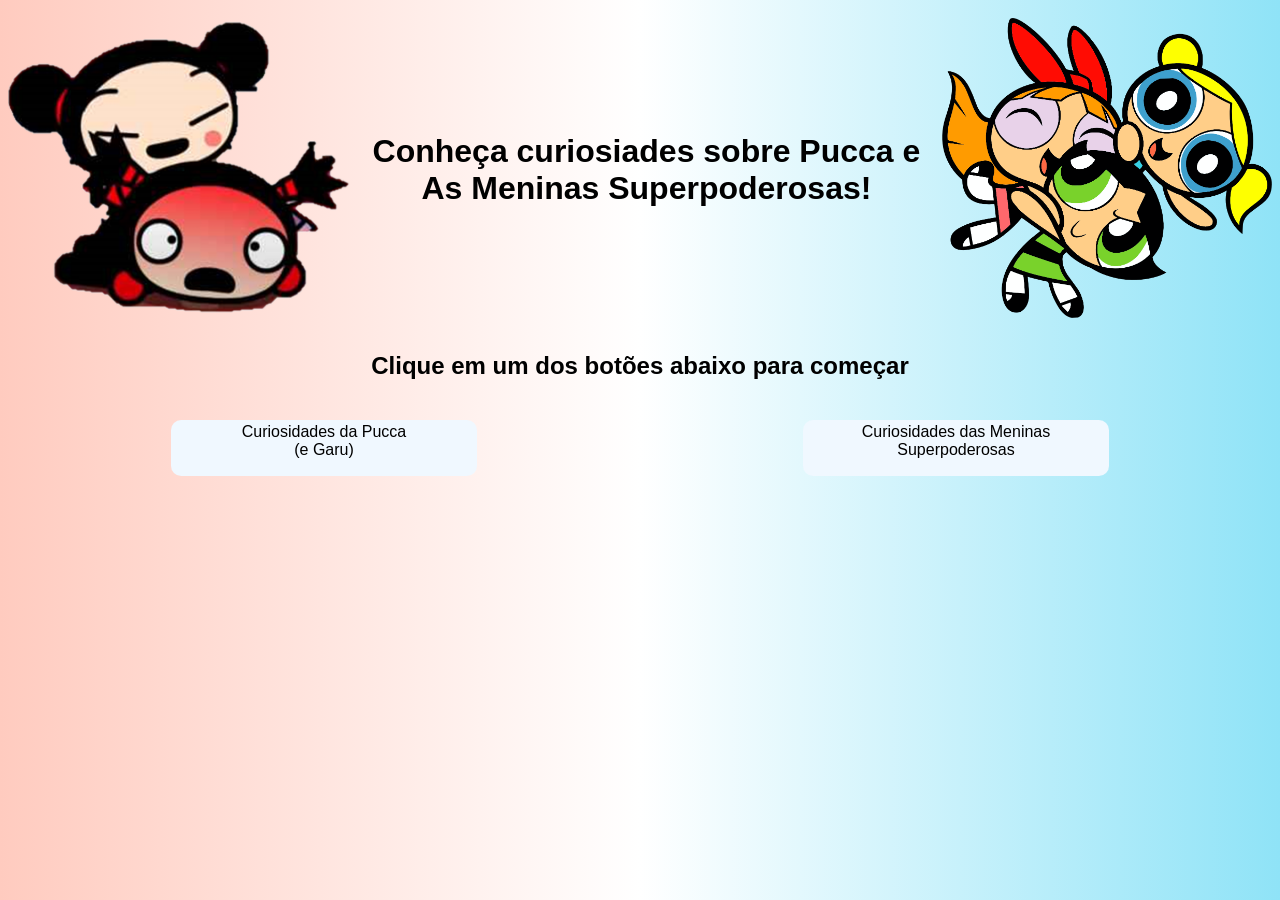
<file: curiosidades/index.html>
<!DOCTYPE html>
<html lang="pt-br">
<head>
    <meta charset="UTF-8">
    <meta name="viewport" content="width=device-width, initial-scale=1.0">
    <title>Página Inicial</title>
    <link rel="stylesheet" href="style.css">
</head>
<body>
    <div class="titulo">
        <picture >
        <img src="../imagens/img_curiosidades/pucca_garu.png" alt="[pucca imagem]" height="300px">
    </picture>
    <h1> Conheça curiosiades sobre Pucca e As Meninas Superpoderosas!</h1>
    <picture>
        <img src="../imagens/img_curiosidades/Meninas-Super-Poderosas.png" alt="[ Meninas Superpoderosas]" height="300px">
    </picture>
    </div>
     <h2>Clique em um dos botões abaixo para começar</h2>
    

    <div class="botoes">
        <div class="botao" id="pucca-btn">
            <a href="paginas/curiosidades_pucca.html">Curiosidades da Pucca <br>(e Garu)</a>
        </div>
        <div class="botao" id="meninas-btn">
            <a href="paginas/curiosidades_meninas.html">Curiosidades das Meninas Superpoderosas</a>
        </div>
    </div>
    
    
</body>
</html>
</file>
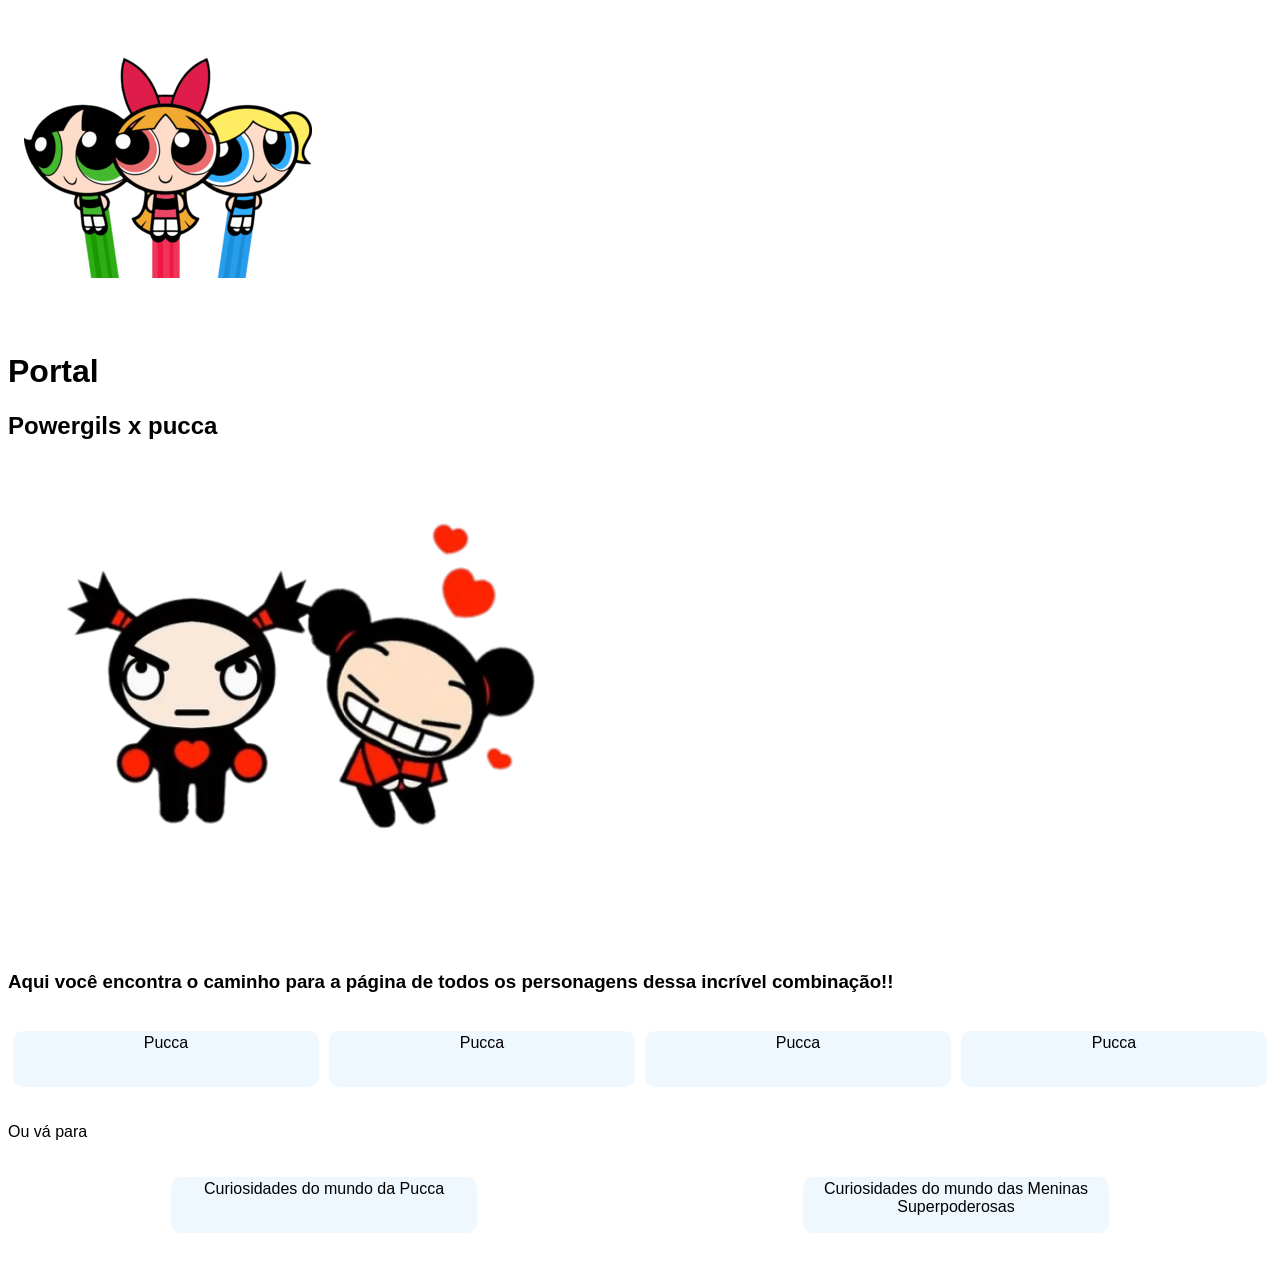
<file: portal/index.html>
<!DOCTYPE html>
<html lang="pt-br">
<head>
    <meta charset="UTF-8">
    <meta name="viewport" content="width=device-width, initial-scale=1.0">
    <title>Portal Powergils-Pucca</title>
    <link rel="stylesheet" href="style.css">
</head>
<body>
    <div id="title">
        <img src="../imagens/img_curiosidades/meninas-super-poderosas-juntas2.png" alt="meninassuperpoderosas">
        <h1>Portal</h1>
        <h2>Powergils x pucca</h2>
        <img src="../imagens/img_curiosidades/pucca_haru2.png" alt="puccaharu">
    </div>
    <h3>Aqui você encontra o caminho para a página de todos os personagens dessa incrível combinação!!</h3>

    <div class="botoes">
        <div class="botao" id="pucca-btn">
            <a href="../personagens/pucca.html/">Pucca </a>
        </div>
        <div class="botao" id="florzinha-btn">
            <a href="../personagens/florzinha.html/">Pucca </a>
        </div>
        <div class="botao" id="lindinha-btn">
            <a href="../personagens/Lindinha.html/">Pucca </a>
        </div>
        <div class="botao" id="docinho-btn">
            <a href="../personagens/docinho.html/">Pucca </a>
        </div>
    </div>


<p>Ou vá para</p>
    <div class="botoes">
        <div class="botao" id="curiosidades-pucca-btn">
            <a href="paginas/curiosidades_pucca.html">Curiosidades do mundo da Pucca </a>
        </div>
        <div class="botao" id="curiosidades-meninas-btn">
            <a href="paginas/curiosidades_meninas.html">Curiosidades do mundo das Meninas Superpoderosas</a>
        </div>
    </div>

    
</body>
</html>
</file>
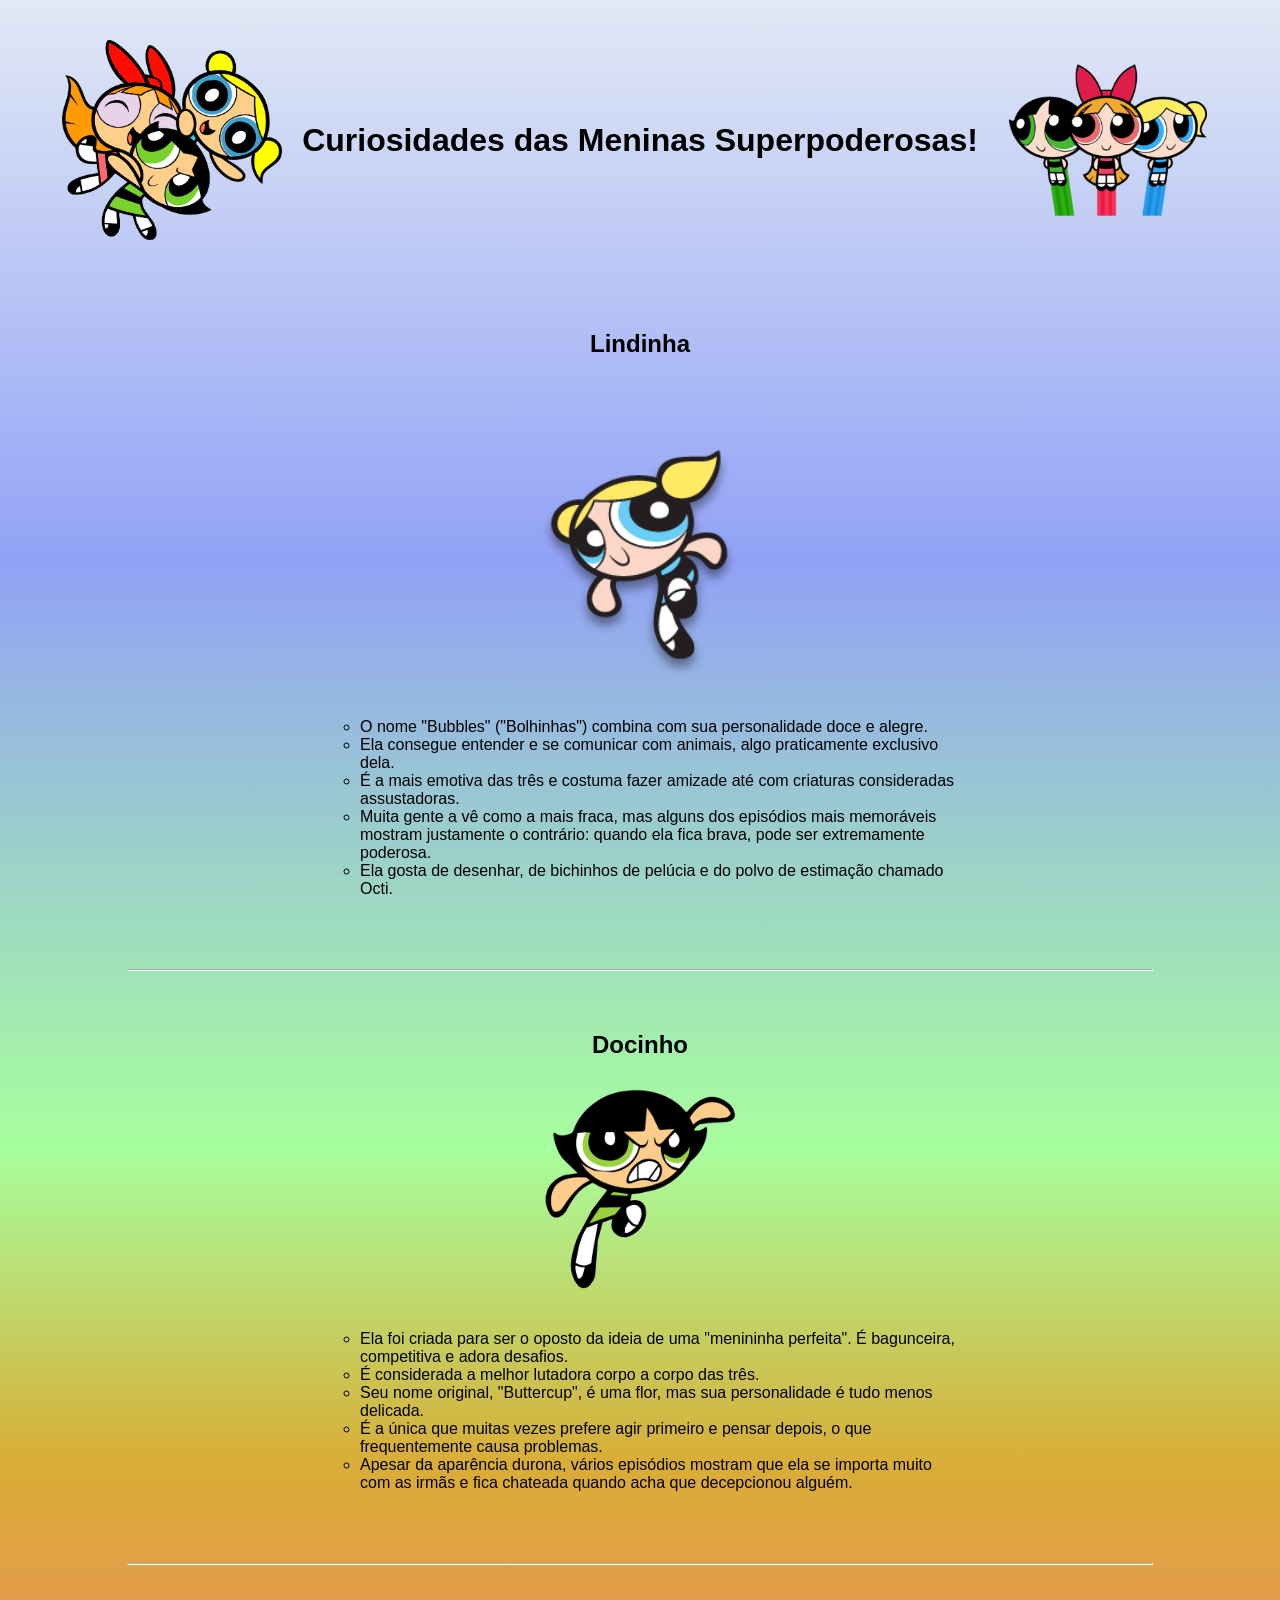
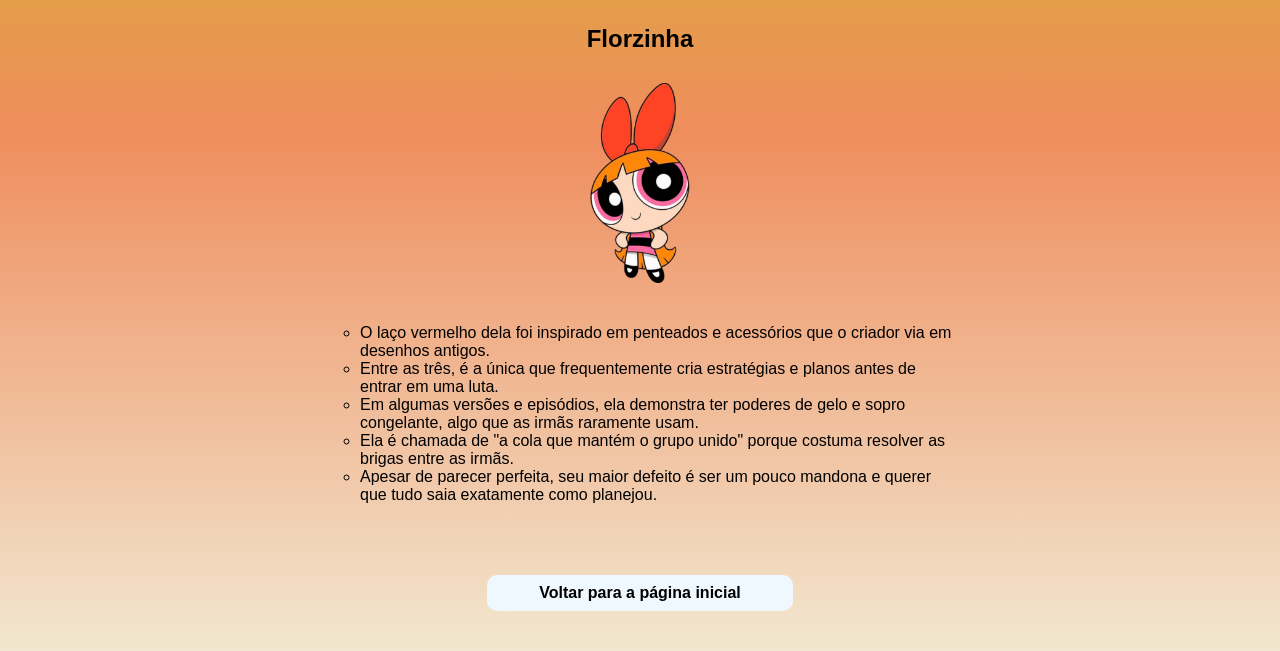
<file: curiosidades/paginas/curiosidades_meninas.html>
<!DOCTYPE html>
<html lang="pt-br">
<head>
    <meta charset="UTF-8">
    <meta name="viewport" content="width=device-width, initial-scale=1.0">
    <title>Meninas Superpoderosas</title>
    <link rel="stylesheet" href="meninas.css">
</head>
<body>
    <div id="title">
        <img src="../../imagens/img_curiosidades/Meninas-Super-Poderosas.png" alt="meninas">
        <h1>Curiosidades das Meninas Superpoderosas!</h1>
        <img src="../../imagens/img_curiosidades/meninas-super-poderosas-juntas2.png" alt="superpoderosas">
    </div>
    
    <div id="titlelindinha" class="character-header">
        <h2>Lindinha</h2>
        <img src="../../imagens/img_curiosidades/Linhdinha.webp" alt="lindinha" id="lindinha">
    </div>
    <div class="paragraph">
        <ul type="circle">
            <li>O nome "Bubbles" ("Bolhinhas") combina com sua personalidade doce e alegre.</li>
            <li>Ela consegue entender e se comunicar com animais, algo praticamente exclusivo dela.</li>
            <li>É a mais emotiva das três e costuma fazer amizade até com criaturas consideradas assustadoras.</li>
            <li>Muita gente a vê como a mais fraca, mas alguns dos episódios mais memoráveis mostram justamente o contrário: quando ela fica brava, pode ser extremamente poderosa.</li>
            <li>Ela gosta de desenhar, de bichinhos de pelúcia e do polvo de estimação chamado Octi.</li>
        </ul>
    </div>
    <hr>

    <div id="titledocinho" class="character-header">
        <h2>Docinho</h2>
        <img src="../../imagens/img_curiosidades/docinho.gif" alt="docinho" id="docinho">
    </div>
    <div class="paragraph">
        <ul type="circle">
            <li>Ela foi criada para ser o oposto da ideia de uma "menininha perfeita". É bagunceira, competitiva e adora desafios.</li>
            <li>É considerada a melhor lutadora corpo a corpo das três.</li>
            <li>Seu nome original, "Buttercup", é uma flor, mas sua personalidade é tudo menos delicada.</li>
            <li>É a única que muitas vezes prefere agir primeiro e pensar depois, o que frequentemente causa problemas.</li>
            <li>Apesar da aparência durona, vários episódios mostram que ela se importa muito com as irmãs e fica chateada quando acha que decepcionou alguém.</li>
        </ul>
    </div>
    <hr>

    <div id="titleflorzinha" class="character-header">
        <h2>Florzinha</h2>
        <img src="../../imagens/img_curiosidades/FLORZINHA.png" alt="Florzinha" id="florzinha">
    </div>
    <div class="paragraph">
        <ul type="circle">
            <li>O laço vermelho dela foi inspirado em penteados e acessórios que o criador via em desenhos antigos.</li>
            <li>Entre as três, é a única que frequentemente cria estratégias e planos antes de entrar em uma luta.</li>
            <li>Em algumas versões e episódios, ela demonstra ter poderes de gelo e sopro congelante, algo que as irmãs raramente usam.</li>
            <li>Ela é chamada de "a cola que mantém o grupo unido" porque costuma resolver as brigas entre as irmãs.</li>
            <li>Apesar de parecer perfeita, seu maior defeito é ser um pouco mandona e querer que tudo saia exatamente como planejou.</li>
        </ul>
    </div>
    
    <a href="../index.html" class="botao"><strong>Voltar para a página inicial</strong></a>
</body>
</html>
</file>
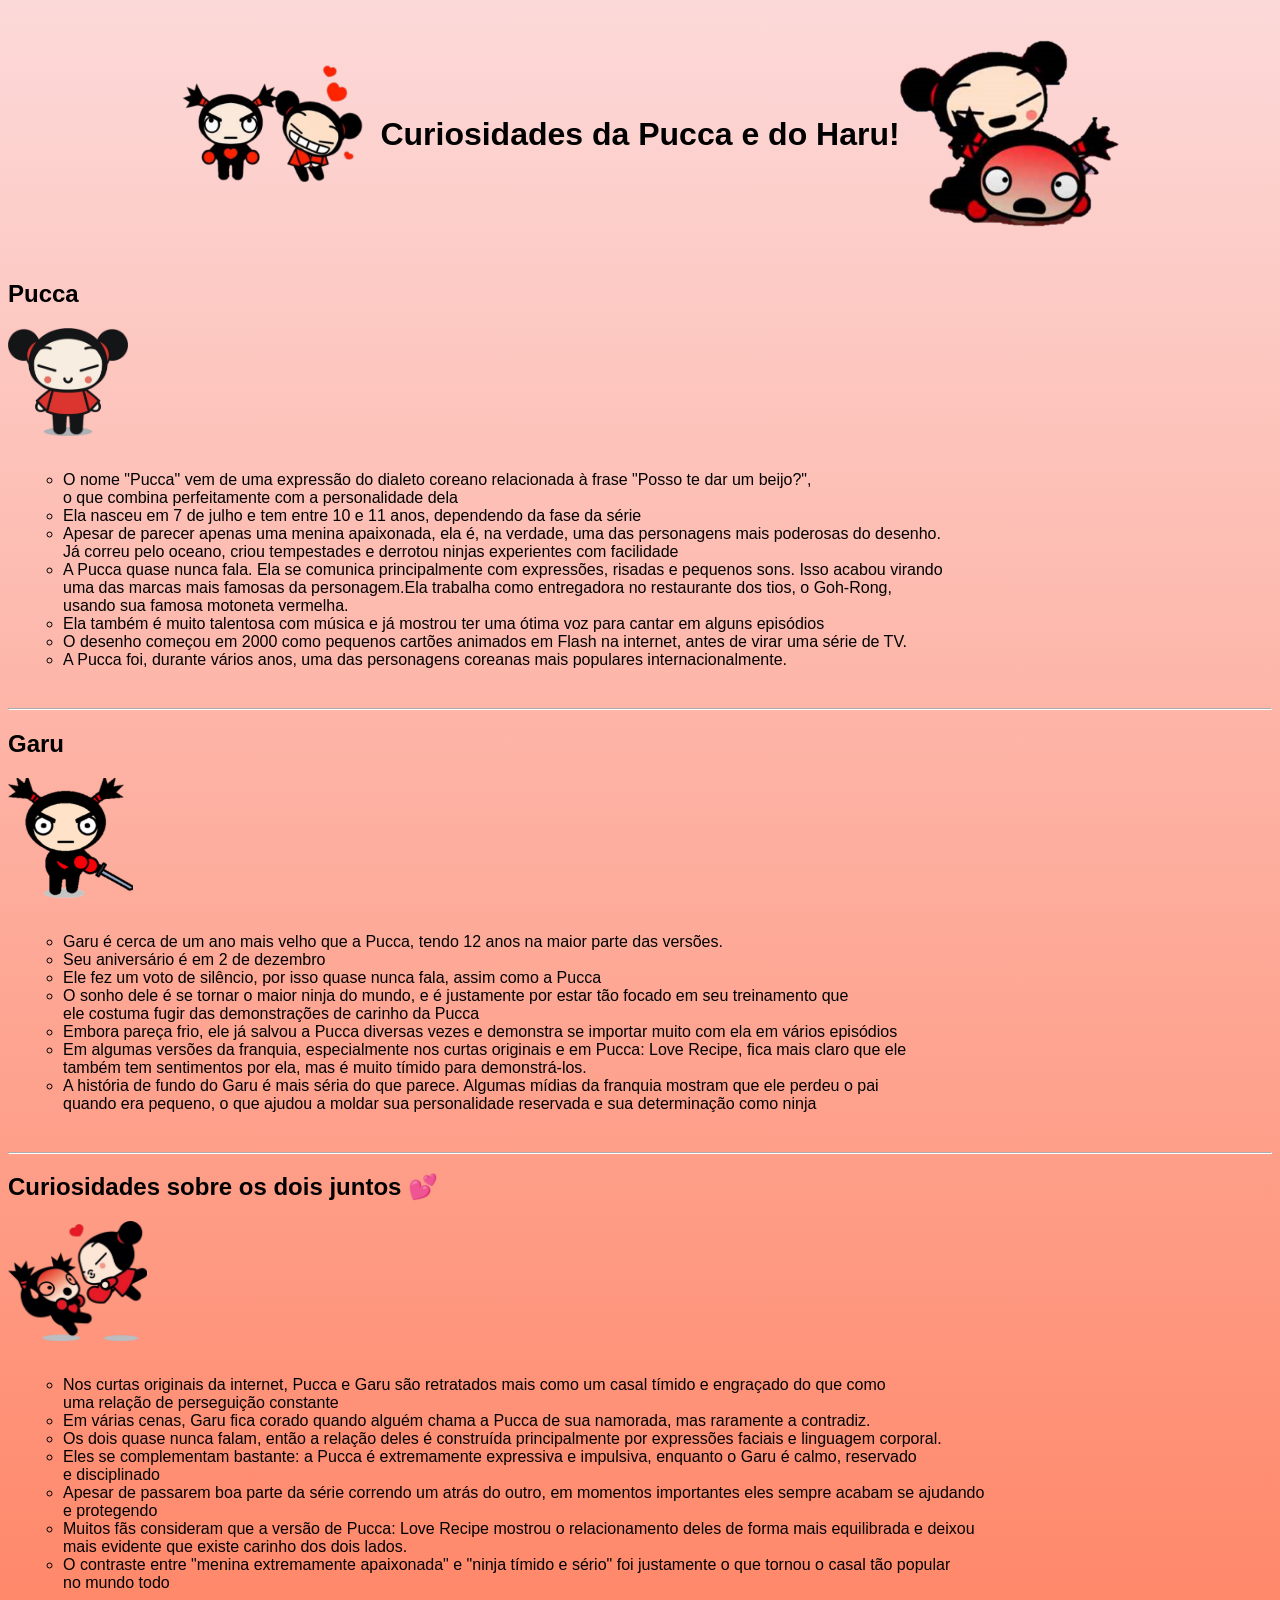
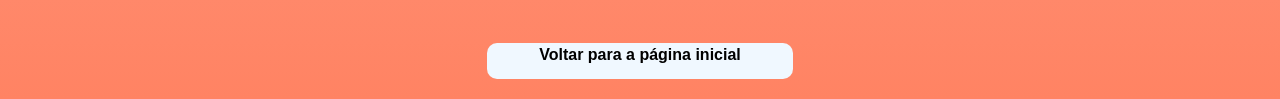
<file: curiosidades/paginas/curiosidades_pucca.html>
<!DOCTYPE html>
<html lang="pt-br">
<head>
    <meta charset="UTF-8">
    <meta name="viewport" content="width=device-width, initial-scale=1.0">
    <title>Pucca e Haru</title>
    <link rel="stylesheet" href="pucca.css">
</head>
<body>
    <div id="title">
        <img src="../../imagens/img_curiosidades/pucca_haru2.png" alt="pucca_garu">
        <h1>Curiosidades da Pucca e do Haru!</h1>
        <img src="../../imagens/img_curiosidades/pucca_garu.png" alt="pucca_e_garu">

        
    </div>
    
    <div id="titlepucca">
        <h2>Pucca</h2>
        <img src="../../imagens/img_curiosidades/pucca-sozinha1.png" alt="pucca" id="pucca1">
    </div>
    <div class="paragraph">
        <ul type="circle">
        <li>O nome "Pucca" vem de uma expressão do dialeto coreano relacionada à frase "Posso te dar um beijo?", <br>o que combina perfeitamente com a personalidade dela</li>
        <li>Ela nasceu em 7 de julho e tem entre 10 e 11 anos, dependendo da fase da série</li>
        <li>Apesar de parecer apenas uma menina apaixonada, ela é, na verdade, uma das personagens mais poderosas do desenho. <br> Já correu pelo oceano, criou tempestades e derrotou ninjas experientes com facilidade</li>
        <li>A Pucca quase nunca fala. Ela se comunica principalmente com expressões, risadas e pequenos sons. Isso acabou virando <br> uma das marcas mais famosas da personagem.Ela trabalha como entregadora no restaurante dos tios, o Goh-Rong, <br>usando sua famosa motoneta vermelha.</li>
        <li>Ela também é muito talentosa com música e já mostrou ter uma ótima voz para cantar em alguns episódios</li>
        <li>O desenho começou em 2000 como pequenos cartões animados em Flash na internet, antes de virar uma série de TV.</li>
        <li>A Pucca foi, durante vários anos, uma das personagens coreanas mais populares internacionalmente.</li>
        </ul>
    </div>
    

    <hr>
    <div id="titlegaru">
        <h2>Garu</h2>
        <img src="../../imagens/img_curiosidades/garusozinho1.webp" alt="garu">
    </div>
    <div class="paragraph">
        <ul type="circle">
            <li>Garu é cerca de um ano mais velho que a Pucca, tendo 12 anos na maior parte das versões.</li>
            <li>Seu aniversário é em 2 de dezembro</li>
            <li>Ele fez um voto de silêncio, por isso quase nunca fala, assim como a Pucca</li>
            <li>O sonho dele é se tornar o maior ninja do mundo, e é justamente por estar tão focado em seu treinamento que <br> ele costuma fugir das demonstrações de carinho da Pucca</li>
            <li>Embora pareça frio, ele já salvou a Pucca diversas vezes e demonstra se importar muito com ela em vários episódios</li>
            <li>Em algumas versões da franquia, especialmente nos curtas originais e em Pucca: Love Recipe, fica mais claro que ele <br>também tem sentimentos por ela, mas é muito tímido para demonstrá-los.</li>
            <li>A história de fundo do Garu é mais séria do que parece. Algumas mídias da franquia mostram que ele perdeu o pai  <br>quando era pequeno, o que ajudou a moldar sua personalidade reservada e sua determinação como ninja</li>
        </ul>
    </div>

    <hr>
    <div class="titletogheter">
        <h2>Curiosidades sobre os dois juntos 💕</h2>
        <img src="../../imagens/img_curiosidades/pucca_haru_juntos.png" alt="pucca_haru_juntos">
    </div>
    <div class="paragraph">
        <ul type="circle">
            <li>Nos curtas originais da internet, Pucca e Garu são retratados mais como um casal tímido e engraçado do que como<br> uma relação de perseguição constante</li>
            <li>Em várias cenas, Garu fica corado quando alguém chama a Pucca de sua namorada, mas raramente a contradiz.</li>
            <li>Os dois quase nunca falam, então a relação deles é construída principalmente por expressões faciais e linguagem corporal.</li>
            <li>Eles se complementam bastante: a Pucca é extremamente expressiva e impulsiva, enquanto o Garu é calmo, reservado <br> e disciplinado</li>
            <li>Apesar de passarem boa parte da série correndo um atrás do outro, em momentos importantes eles sempre acabam se ajudando <br>e protegendo</li>
            <li>Muitos fãs consideram que a versão de Pucca: Love Recipe mostrou o relacionamento deles de forma mais equilibrada e deixou <br>mais evidente que existe carinho dos dois lados.</li>
            <li>O contraste entre "menina extremamente apaixonada" e "ninja tímido e sério" foi justamente o que tornou o casal tão popular <br>no mundo todo</li>
        </ul>
    </div>
    <a href="../index.html" class="botao"><strong>Voltar para a página inicial</strong></a>


    
</body>
</html>
</file>
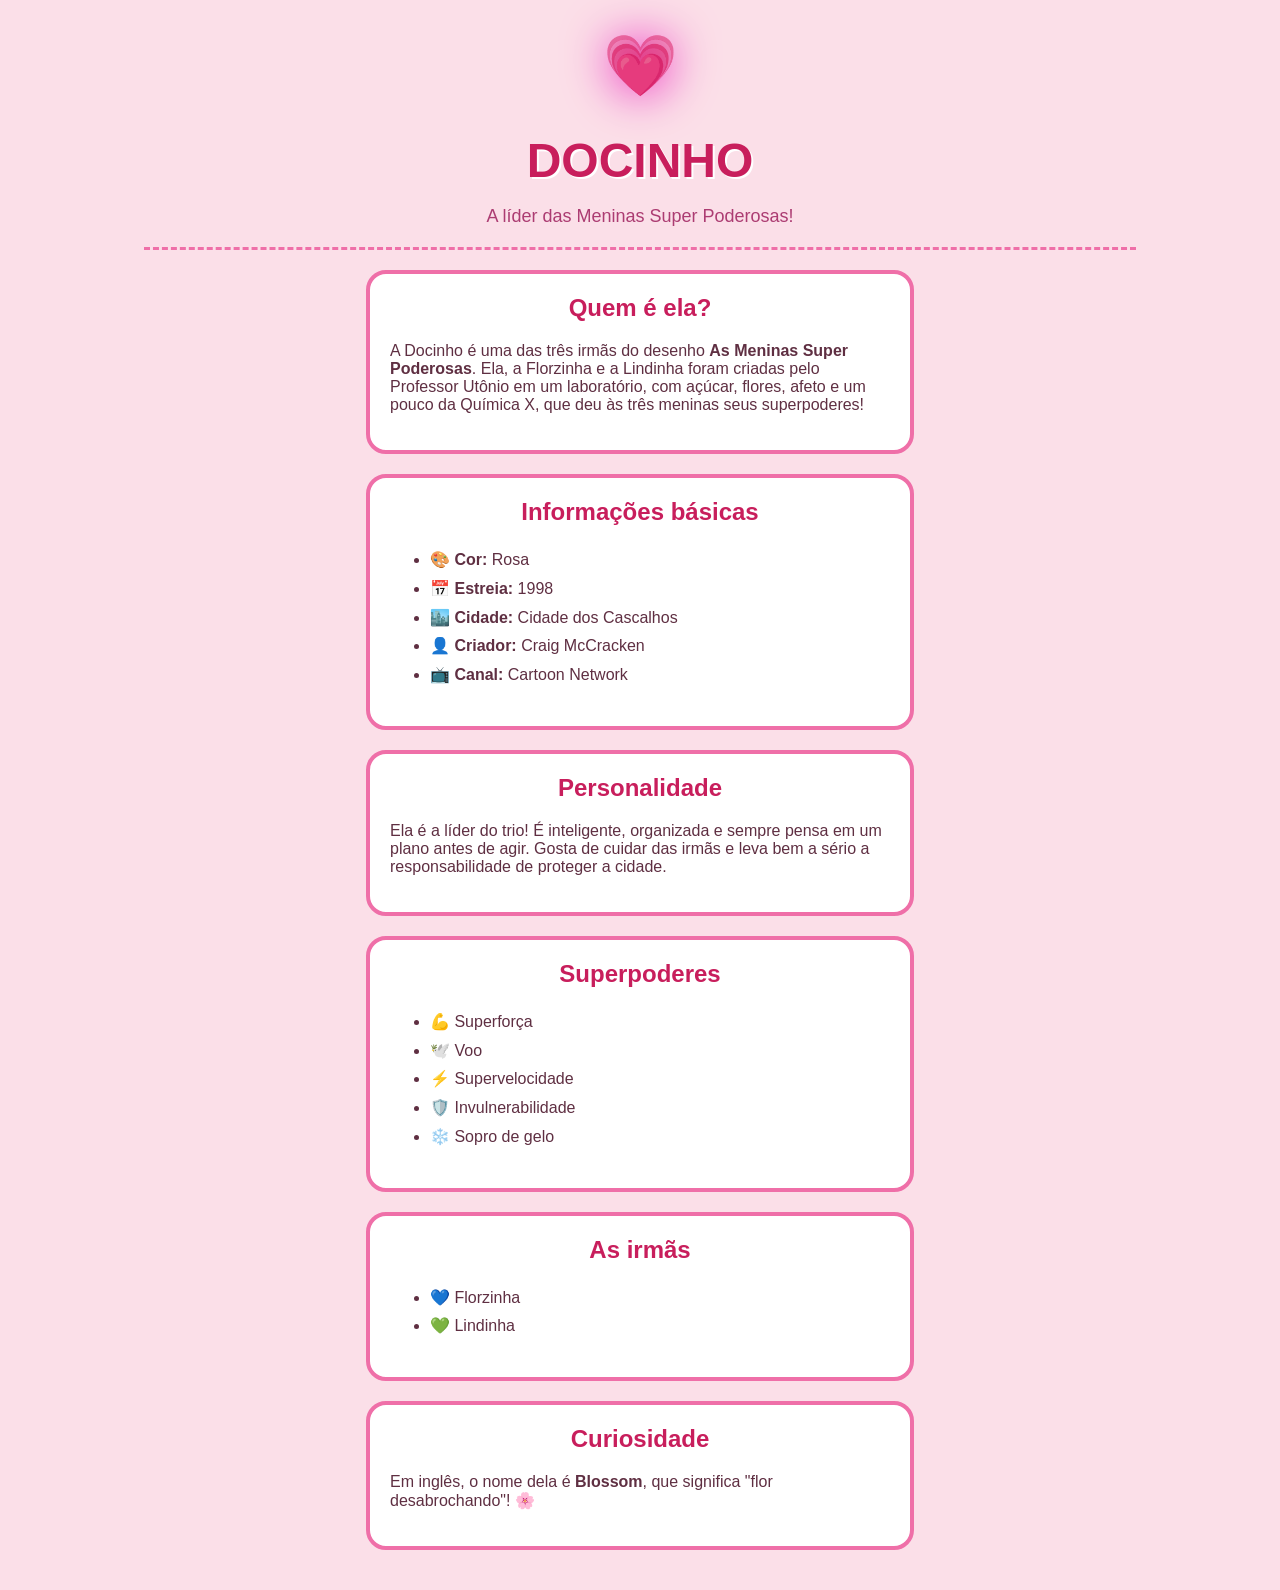
<file: Personagens/docinho.html/paginaDocinho.html>
<!DOCTYPE html>
<html lang="pt-BR">
<head>
<meta charset="UTF-8">
<title>Docinho</title>
<link rel="stylesheet" href="paginaDocinho.css">
</head>
<body>
 
  <div class="estrela">💗</div>
  <h1>DOCINHO</h1>
  <p class="subtitulo">A líder das Meninas Super Poderosas!</p>
 
  <hr>
 
  <div class="caixa">
    <h2>Quem é ela?</h2>
    <p>
      A Docinho é uma das três irmãs do desenho <b>As Meninas Super Poderosas</b>.
      Ela, a Florzinha e a Lindinha foram criadas pelo Professor Utônio em um
      laboratório, com açúcar, flores, afeto e um pouco da Química X, que deu
      às três meninas seus superpoderes!
    </p>
  </div>
 
  <div class="caixa">
    <h2>Informações básicas</h2>
    <ul>
      <li>🎨 <b>Cor:</b> Rosa</li>
      <li>📅 <b>Estreia:</b> 1998</li>
      <li>🏙️ <b>Cidade:</b> Cidade dos Cascalhos</li>
      <li>👤 <b>Criador:</b> Craig McCracken</li>
      <li>📺 <b>Canal:</b> Cartoon Network</li>
    </ul>
  </div>
 
  <div class="caixa">
    <h2>Personalidade</h2>
    <p>
      Ela é a líder do trio! É inteligente, organizada e sempre pensa em um
      plano antes de agir. Gosta de cuidar das irmãs e leva bem a sério a
      responsabilidade de proteger a cidade.
    </p>
  </div>
 
  <div class="caixa">
    <h2>Superpoderes</h2>
    <ul>
      <li>💪 Superforça</li>
      <li>🕊️ Voo</li>
      <li>⚡ Supervelocidade</li>
      <li>🛡️ Invulnerabilidade</li>
      <li>❄️ Sopro de gelo</li>
    </ul>
  </div>
 
  <div class="caixa">
    <h2>As irmãs</h2>
    <ul>
      <li>💙 Florzinha</li>
      <li>💚 Lindinha</li>
    </ul>
  </div>
 
  <div class="caixa">
    <h2>Curiosidade</h2>
    <p>Em inglês, o nome dela é <b>Blossom</b>, que significa "flor desabrochando"! 🌸</p>
  </div>
 

 
</body>
</html>
</file>
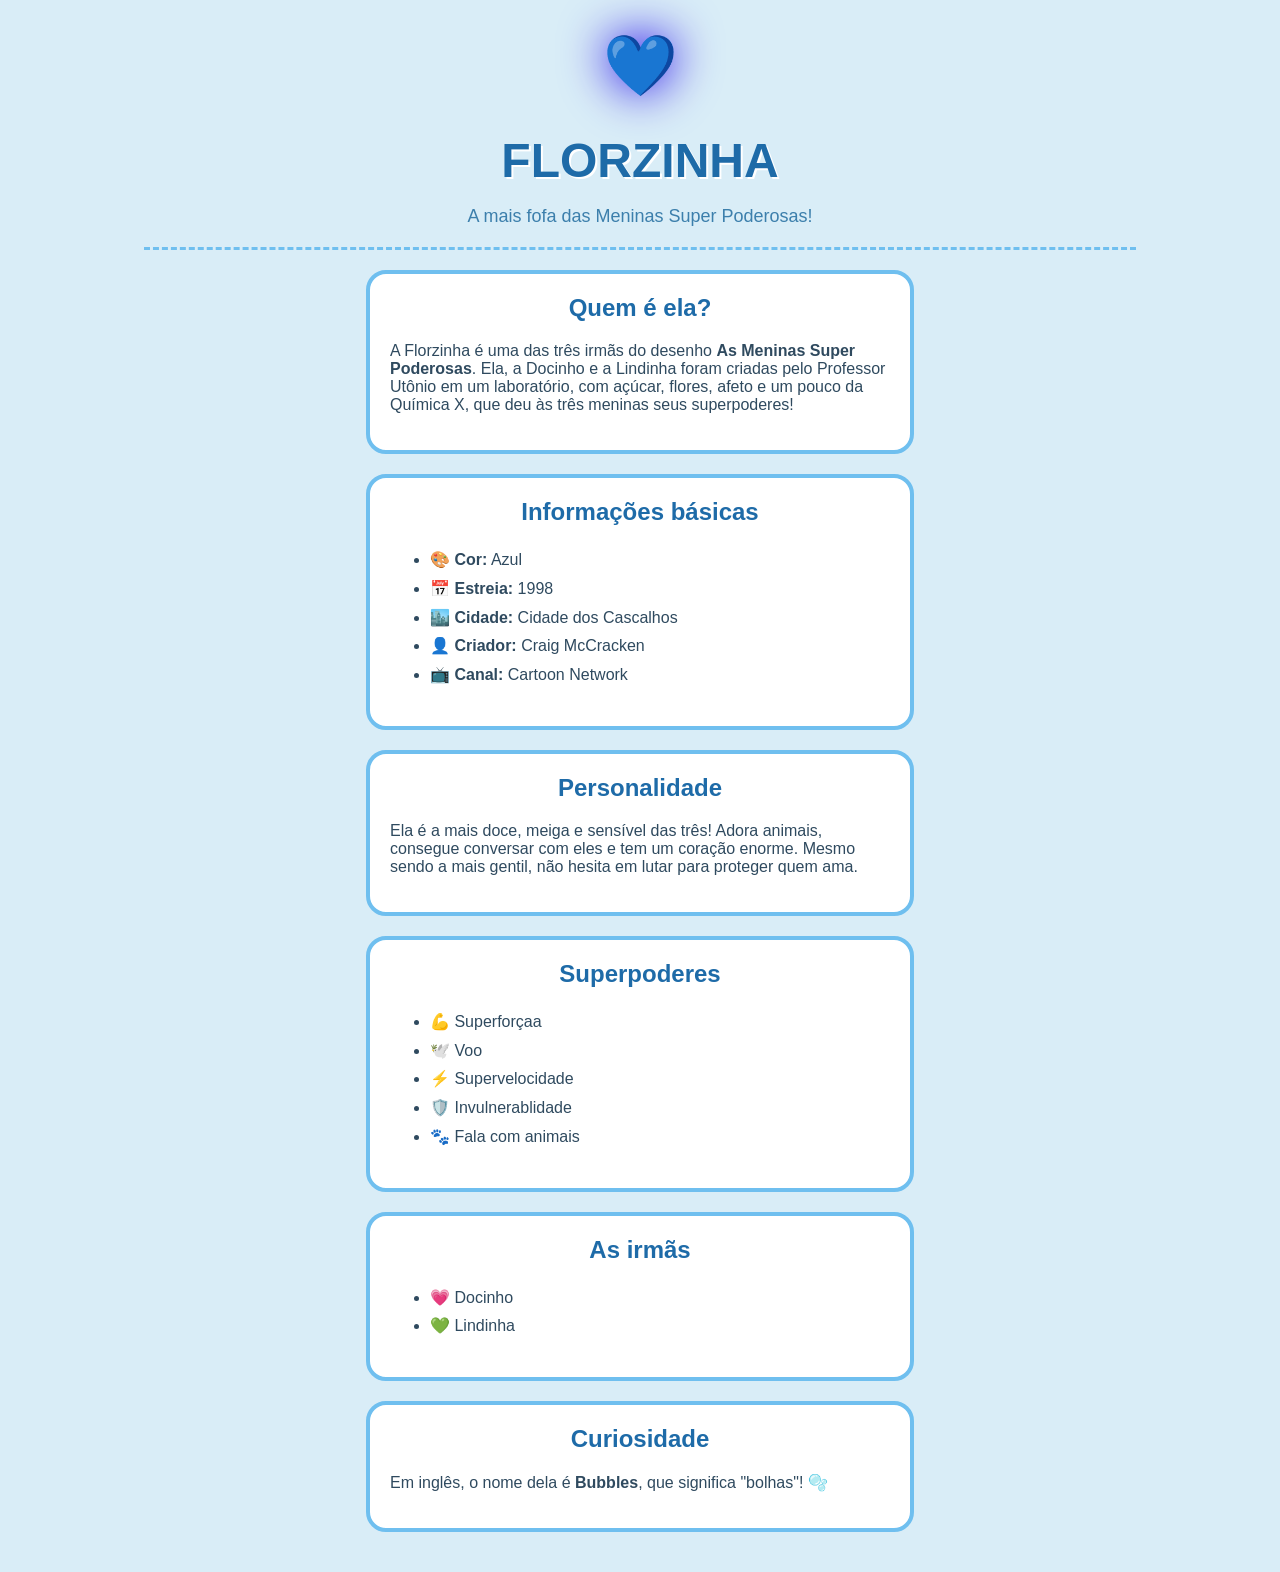
<file: Personagens/florzinha.html/paginaFlorzinha.html>
</html><!DOCTYPE html>
<html lang="pt-BR">
<head>
<meta charset="UTF-8">
<title>Florzinha</title>
<link rel="stylesheet" href="paginaflorzinha.css">
</head>
<body>
 
  <div class="estrela">💙</div>
  <h1>FLORZINHA</h1>
  <p class="subtitulo">A mais fofa das Meninas Super Poderosas!</p>
 
  <hr>
 
  <div class="caixa">
    <h2>Quem é ela?</h2>
    <p>
      A Florzinha é uma das três irmãs do desenho <b>As Meninas Super Poderosas</b>.
      Ela, a Docinho e a Lindinha foram criadas pelo Professor Utônio em um
      laboratório, com açúcar, flores, afeto e um pouco da Química X, que deu
      às três meninas seus superpoderes!
    </p>
  </div>
 
  <div class="caixa">
    <h2>Informações básicas</h2>
    <ul>
      <li>🎨 <b>Cor:</b> Azul</li>
      <li>📅 <b>Estreia:</b> 1998</li>
      <li>🏙️ <b>Cidade:</b> Cidade dos Cascalhos</li>
      <li>👤 <b>Criador:</b> Craig McCracken</li>
      <li>📺 <b>Canal:</b> Cartoon Network</li>
    </ul>
  </div>
 
  <div class="caixa">
    <h2>Personalidade</h2>
    <p>
      Ela é a mais doce, meiga e sensível das três! Adora animais, consegue
      conversar com eles e tem um coração enorme. Mesmo sendo a mais gentil,
      não hesita em lutar para proteger quem ama.
    </p>
  </div>
 
  <div class="caixa">
    <h2>Superpoderes</h2>
    <ul>
      <li>💪 Superforçaa </li>
      <li>🕊️ Voo</li>
      <li>⚡ Supervelocidade</li>
      <li>🛡️ Invulnerablidade</li>
      <li>🐾 Fala com animais</li>
    </ul>
  </div>
 
  <div class="caixa">
    <h2>As irmãs</h2>
    <ul>
      <li>💗 Docinho</li>
      <li>💚 Lindinha</li>
    </ul>
  </div>
 
  <div class="caixa">
    <h2>Curiosidade</h2>
    <p>Em inglês, o nome dela é <b>Bubbles</b>, que significa "bolhas"! 🫧</p>
  </div>
 

 
</body>
</html>
</file>
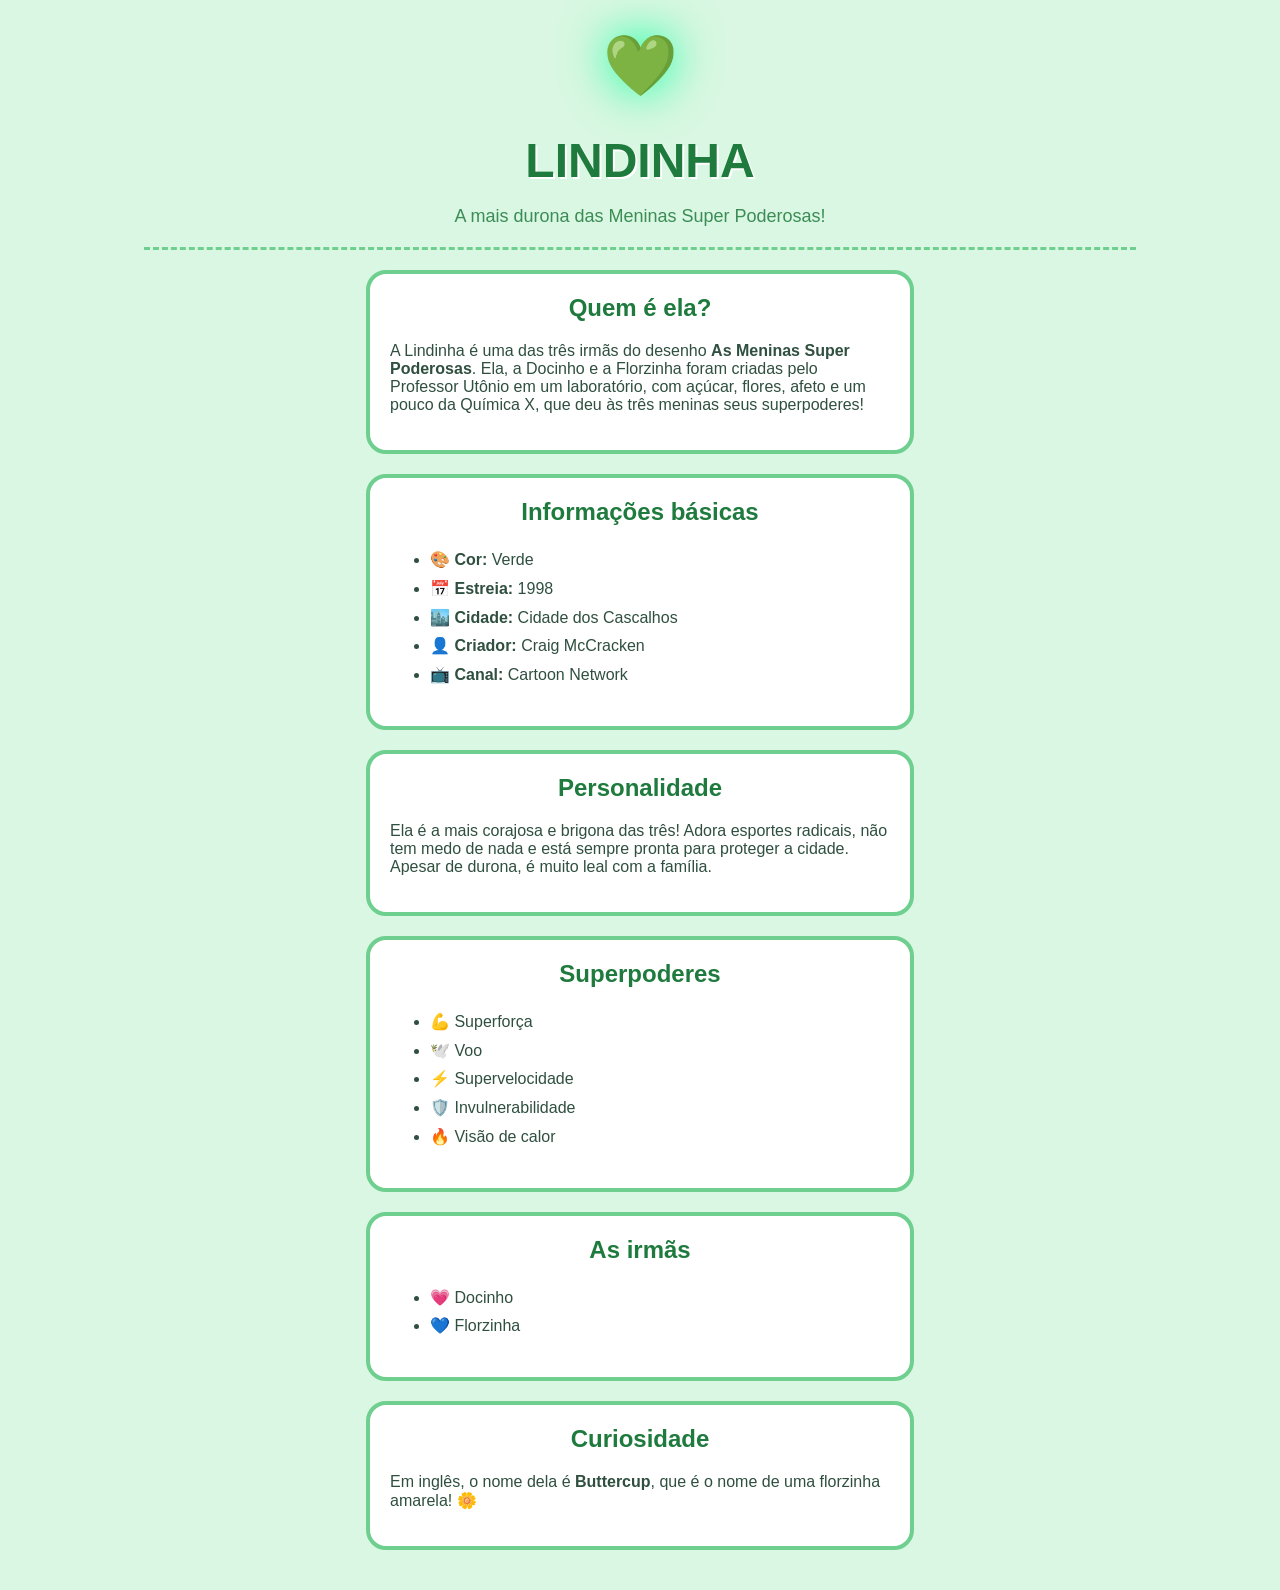
<file: Personagens/Lindinha.html/paginaLindinha.html>
<body><!DOCTYPE html>
<html lang="br">
<head>
<meta charset="UTF-8">
<title>Lindinha</title>
<link rel="stylesheet" href="paginaLindinha.css">
</head>
<body>
 
  <div class="estrela">💚</div>
  <h1>LINDINHA</h1>
  <p class="subtitulo">A mais durona das Meninas Super Poderosas!</p>
 
  <hr>
 
  <div class="caixa">
    <h2>Quem é ela?</h2>
    <p>
      A Lindinha é uma das três irmãs do desenho <b>As Meninas Super Poderosas</b>.
      Ela, a Docinho e a Florzinha foram criadas pelo Professor Utônio em um
      laboratório, com açúcar, flores, afeto e um pouco da Química X, que deu
      às três meninas seus superpoderes!
    </p>
  </div>
 
  <div class="caixa">
    <h2>Informações básicas</h2>
    <ul>
      <li>🎨 <b>Cor:</b> Verde</li>
      <li>📅 <b>Estreia:</b> 1998</li>
      <li>🏙️ <b>Cidade:</b> Cidade dos Cascalhos</li>
      <li>👤 <b>Criador:</b> Craig McCracken</li>
      <li>📺 <b>Canal:</b> Cartoon Network</li>
    </ul>
  </div>
 
  <div class="caixa">
    <h2>Personalidade</h2>
    <p>
      Ela é a mais corajosa e brigona das três! Adora esportes radicais,
      não tem medo de nada e está sempre pronta para proteger a cidade.
      Apesar de durona, é muito leal com a família.
    </p>
  </div>
 
  <div class="caixa">
    <h2>Superpoderes</h2>
    <ul>
      <li>💪 Superforça</li>
      <li>🕊️ Voo</li>
      <li>⚡ Supervelocidade</li>
      <li>🛡️ Invulnerabilidade</li>
      <li>🔥 Visão de calor</li>
    </ul>
  </div>
 
  <div class="caixa">
    <h2>As irmãs</h2>
    <ul>
      <li>💗 Docinho</li>
      <li>💙 Florzinha</li>
    </ul>
  </div>
 
  <div class="caixa">
    <h2>Curiosidade</h2>
    <p>Em inglês, o nome dela é <b>Buttercup</b>, que é o nome de uma florzinha amarela! 🌼</p>
  </div>
 
 
 
</body>
</html>
 
    
</body>
</html>
</file>
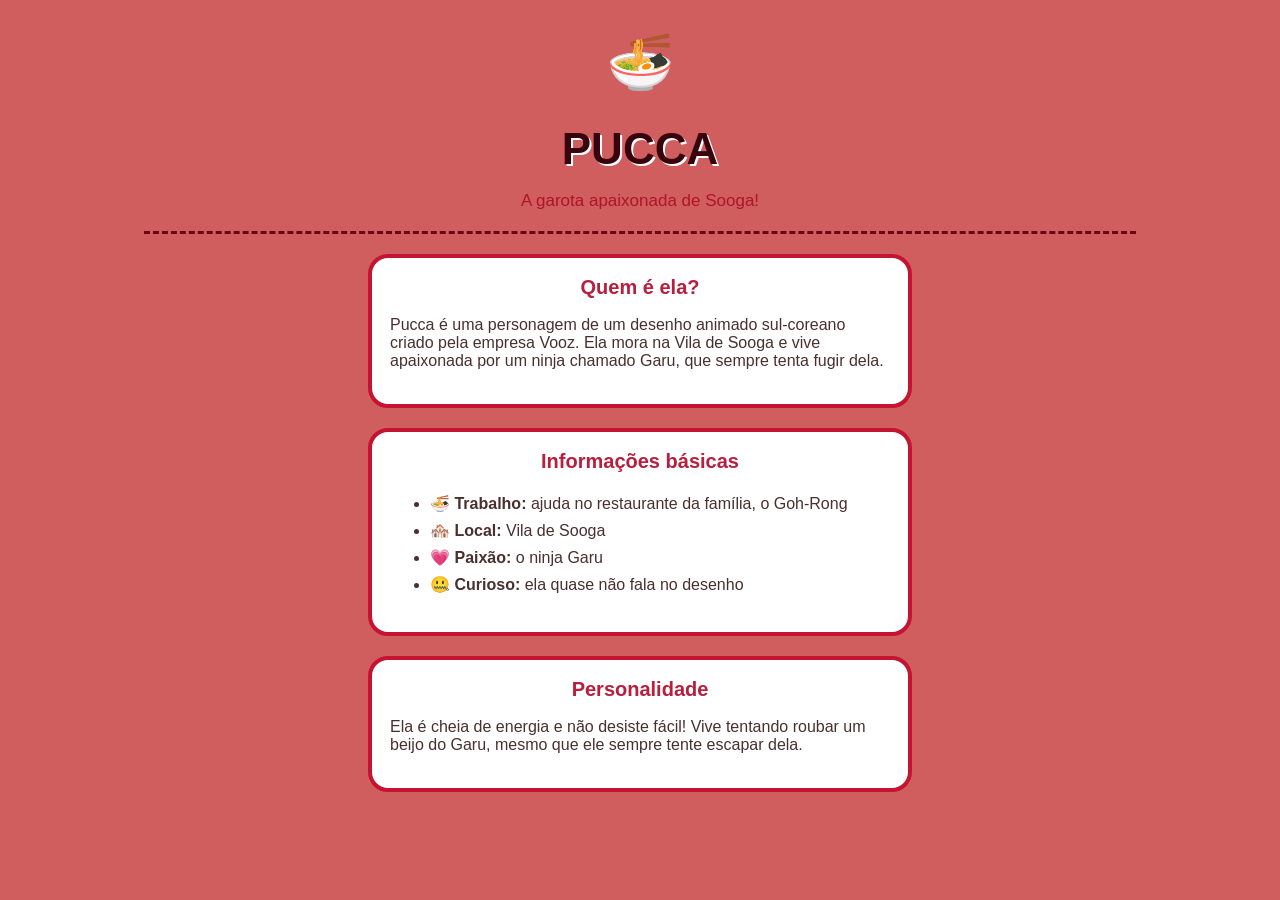
<file: Personagens/pucca.html/puccaPagina.html>
<!DOCTYPE html>
<html lang="pt-BR">
<head>
<meta charset="UTF-8">
<title>Pucca</title>
<link rel="stylesheet" href="puccaPagina.css">
</head>
<body>
 
  <div class="estrela">🍜</div>
  <h1>PUCCA</h1>
  <p class="subtitulo">A garota apaixonada de Sooga!</p>
 
  <hr>
 
  <div class="caixa">
    <h2>Quem é ela?</h2>
    <p>
      Pucca é uma personagem de um desenho animado sul-coreano criado pela
      empresa Vooz. Ela mora na Vila de Sooga e vive apaixonada por um
      ninja chamado Garu, que sempre tenta fugir dela.
    </p>
  </div>
 
  <div class="caixa">
    <h2>Informações básicas</h2>
    <ul>
      <li>🍜 <b>Trabalho:</b> ajuda no restaurante da família, o Goh-Rong</li>
      <li>🏘️ <b>Local:</b> Vila de Sooga</li>
      <li>💗 <b>Paixão:</b> o ninja Garu</li>
      <li>🤐 <b>Curioso:</b> ela quase não fala no desenho</li>
    </ul>
  </div>
 
  <div class="caixa">
    <h2>Personalidade</h2>
    <p>
      Ela é cheia de energia e não desiste fácil! Vive tentando roubar um
      beijo do Garu, mesmo que ele sempre tente escapar dela.
    </p>
  </div>
 

 
</body>
</html>
</file>
<file: curiosidades/style.css>
body {
background: #ffcbbf;
background: linear-gradient(90deg,rgba(255, 203, 191, 1) 0%, rgba(255, 255, 255, 1) 50%, rgba(143, 227, 247, 1) 100%);}

.titulo {
    display: flex;
    justify-content: space-between;
    align-items: center;
    width: 100%;
    padding: 10px 0;
    font-family: 'Segoe UI', Tahoma, Geneva, Verdana, sans-serif;
    text-align: center;

}

h2 {
    font-family: 'Segoe UI', Tahoma, Geneva, Verdana, sans-serif;
    text-align: center;
}

a{
    text-decoration: none;
    font-family: 'Segoe UI', Tahoma, Geneva, Verdana, sans-serif;
    color: black;
}


.botao {

    width: 300px;
    height: 50px;
    background-color: aliceblue;
    border-radius: 10px;
    border-color: blue;
    text-align: center;
    display: block;
    margin: 20px auto;
    border: 3px solid transparent;
    transition: 300ms ease-in-out;  



}
.botao:hover{
    border-color: #42424d;
}

.botoes {
    display: flex;
    justify-content: space-between;
    align-items: center;
    text-decoration: none;
    ;
}


.botao#pucca-btn:hover{
    border-color: darkred;
}
</file>
<file: portal/style.css>
body{
    font-family: 'Segoe UI', Tahoma, Geneva, Verdana, sans-serif;
}

.titulo {
    display: flex;
    justify-content: space-between;
    align-items: center;
    width: 100%;
    padding: 10px 0;
    font-family: 'Segoe UI', Tahoma, Geneva, Verdana, sans-serif;
    text-align: center;

}

a{
    text-decoration: none;
    font-family: 'Segoe UI', Tahoma, Geneva, Verdana, sans-serif;
    color: black;
}


.botao {

    width: 300px;
    height: 50px;
    background-color: aliceblue;
    border-radius: 10px;
    border-color: blue;
    text-align: center;
    display: block;
    margin: 20px auto;
    border: 3px solid transparent;
    transition: 300ms ease-in-out;  



}
.botao:hover{
    border-color: #42424d;
}


.botoes {
    display: flex;
    justify-content: space-between;
    align-items: center;
    text-decoration: none;
    ;
}
</file>
<file: curiosidades/paginas/meninas.css>
body {
    background: #e1e9f5;
    background: linear-gradient(180deg, rgba(225, 233, 245, 1) 0%, rgb(145, 162, 246) 25%, rgb(167, 255, 157) 51%, rgba(217, 173, 54, 1) 65%, rgb(239, 141, 93) 77%, rgba(242, 231, 208, 1) 100%);
    font-family: 'Segoe UI', Tahoma, Geneva, Verdana, sans-serif;
    margin: 0;
    padding: 0;
}

a {
    text-decoration: none;
    font-family: 'Segoe UI', Tahoma, Geneva, Verdana, sans-serif;
    color: black;
    line-height: 30px;
}

.botao {
    width: 300px;
    height: 30px;
    background-color: aliceblue;
    border: 3px solid transparent;
    border-radius: 10px;
    text-align: center;
    display: block;
    margin: 40px auto;
    transition: 300ms ease-in-out;  
}

.botao:hover {
    border-color: #42424d;
}

hr {
    color: rgb(255, 255, 255);
    border-color: white;
    margin: 40px auto;
    width: 80%;
}


#title {
    display: flex;
    justify-content: center; 
    align-items: center;
    gap: 20px; 
    padding: 30px;
    flex-wrap: wrap; 
}
h1 {
    text-align: center;
    margin: 0;
}

#title img {
    width: 220px; 
    height: auto;
}

.character-header {
    display: flex;
    flex-direction: column; 
    align-items: center;    
    justify-content: center;
    text-align: center;
    margin-top: 30px;
}

#lindinha, #docinho, #florzinha {
    width: 200px;
    height: auto;
    display: block;
    margin: 10px auto; 
}

.paragraph {
    display: flex;
    justify-content: center; 
    padding: 15px;
}

.paragraph ul {
    max-width: 600px; 
    text-align: left; 
}
</file>
<file: curiosidades/paginas/pucca.css>
body{
    background: #ff8363;
    background: linear-gradient(0deg,rgba(255, 131, 99, 1) 0%, rgba(252, 217, 217, 1) 100%);
    font-family: 'Segoe UI', Tahoma, Geneva, Verdana, sans-serif;

}

h1{
    text-align: center;
}


#pucca1{
    width: 120px;
}

#title img{
   width: 220px; 
}

#title{
    display: flex;
    justify-content: center; 
    align-items: center;
    padding: 30px;
}

a{
    text-decoration: none;
    font-family: 'Segoe UI', Tahoma, Geneva, Verdana, sans-serif;
    color: black;
}


.botao {

    width: 300px;
    height: 30px;
    background-color: aliceblue;
    border: 3px solid transparent;
    border-radius: 10px;
    text-align: center;
    display: block;
    margin: 20px auto;
    transition: 300ms ease-in-out;  
}
.botao:hover{
    border-color: #42424d;
}

hr{
    color: rgb(255, 255, 255);
    border-color: white;
}

/* #titlepucca{
    display: flex;
    justify-content: space-between; 
    align-items: le;
} */

#titlegaru img{
    height: 120px;
}

.paragraph{
    justify-items: center;
    padding: 15px;
}

.titletogheter img{
    height: 120px;

}
</file>
<file: Personagens/docinho.html/paginaDocinho.css>
body {
  background-color: #fbdfe8;
  font-family: "Comic Sans MS", "Comic Sans", cursive, sans-serif;
  color: #5f2f42;
  text-align: center;
  margin: 0;
  padding: 20px;
}
 
h1 {
  color: #c81e5c;
  font-size: 48px;
  text-shadow: 2px 2px 0px #ffffff;
  margin-bottom: 5px;
}
 
.subtitulo {
  color: #ac3c72;
  font-size: 18px;
  margin-bottom: 20px;
}
 
hr {
  border: none;
  border-top: 3px dashed #ef6fa8;
  width: 80%;
  margin: 20px auto;
}
 
.caixa {
  background-color: #ffffff;
  border: 4px solid #ef6fa8;
  border-radius: 20px;
  max-width: 500px;
  margin: 20px auto;
  padding: 20px;
  text-align: left;
}
 
.caixa h2 {
  color: #c81e5c;
  text-align: center;
  margin-top: 0;
}
 
ul {
  line-height: 1.8;
}
 
.estrela {
  font-size: 60px;
  margin: 10px 0;
  filter: drop-shadow(0 0 24px rgb(232, 3, 182));

}
 
.rodape {
  margin-top: 30px;
  font-size: 13px;
  color: #7a4f63;
}
</file>
<file: Personagens/florzinha.html/paginaflorzinha.css>
body {
  background-color: #d9edf7;
  font-family: "Comic Sans MS", "Comic Sans", cursive, sans-serif;
  color: #2f4a5f;
  text-align: center;
  margin: 0;
  padding: 20px;
}
 
h1 {
  color: #1e6ba8;
  font-size: 48px;
  text-shadow: 2px 2px 0px #ffffff;
  margin-bottom: 5px;
}
 
.subtitulo {
  color: #3c7fac;
  font-size: 18px;
  margin-bottom: 20px;
}
 
hr {
  border: none;
  border-top: 3px dashed #6fbfef;
  width: 80%;
  margin: 20px auto;
}
 
.caixa {
  background-color: #ffffff;
  border: 4px solid #6fbfef;
  border-radius: 20px;
  max-width: 500px;
  margin: 20px auto;
  padding: 20px;
  text-align: left;
}
 
.caixa h2 {
  color: #1e6ba8;
  text-align: center;
  margin-top: 0;
}
 
ul {
  line-height: 1.8;
}
 
.estrela {
  font-size: 60px;
  margin: 10px 0;
  filter: drop-shadow(0 0 24px rgb(30, 3, 232));

}
 
.rodape {
  margin-top: 30px;
  font-size: 13px;
  color: #4f6f7a;
}
</file>
<file: Personagens/Lindinha.html/paginaLindinha.css>
body {
  background-color: #d9f7e2;
  font-family: "Comic Sans MS", "Comic Sans", cursive, sans-serif;
  color: #2f4f3f;
  text-align: center;
  margin: 0;
  padding: 20px;
}
 
h1 {
  color: #1e7a3d;
  font-size: 48px;
  text-shadow: 2px 2px 0px #ffffff;
  margin-bottom: 5px;
}
 
.subtitulo {
  color: #3c8c56;
  font-size: 18px;
  margin-bottom: 20px;
}
 
hr {
  border: none;
  border-top: 3px dashed #6fcf8f;
  width: 80%;
  margin: 20px auto;
}
 
.caixa {
  background-color: #ffffff;
  border: 4px solid #6fcf8f;
  border-radius: 20px;
  max-width: 500px;
  margin: 20px auto;
  padding: 20px;
  text-align: left;
}
 
.caixa h2 {
  color: #1e7a3d;
  text-align: center;
  margin-top: 0;
}
 
ul {
  line-height: 1.8;
}
 
.estrela {
  font-size: 60px;
  margin: 10px 0;
  filter: drop-shadow(0 0 24px rgb(12, 255, 154));

}
 
.rodape {
  margin-top: 30px;
  font-size: 13px;
  color: #4f7a63;
}
</file>
<file: Personagens/pucca.html/puccaPagina.css>
body {
  background-color: #d05e5e;
  font-family: "Comic Sans MS", "Comic Sans", cursive, sans-serif;
  color: #4a2f2f;
  text-align: center;
  margin: 0;
  padding: 20px;
}
 
h1 {
  color: #39030e;
  font-size: 44px;
  text-shadow: 2px 2px 0px #ffffff;
  margin-bottom: 5px;
}
 
.subtitulo {
  color: #af1428;
  font-size: 17px;
  margin-bottom: 20px;
}
 
hr {
  border: none;
  border-top: 3px dashed #6f0315;
  width: 80%;
  margin: 20px auto;
}
 
.caixa {
  background-color: #ffffff;
  border: 4px solid #c51431;
  border-radius: 20px;
  max-width: 500px;
  margin: 20px auto;
  padding: 18px;
  text-align: left;
}
 
.caixa h2 {
  color: #b81e3d;
  text-align: center;
  margin-top: 0;
  font-size: 20px;
}
 
ul {
  line-height: 1.7;
}
 
.estrela {
  font-size: 55px;
  margin: 10px 0;
}
 
.rodape {
  margin-top: 25px;
  font-size: 12px;
  color: #7a4f4f;
}
</file>
